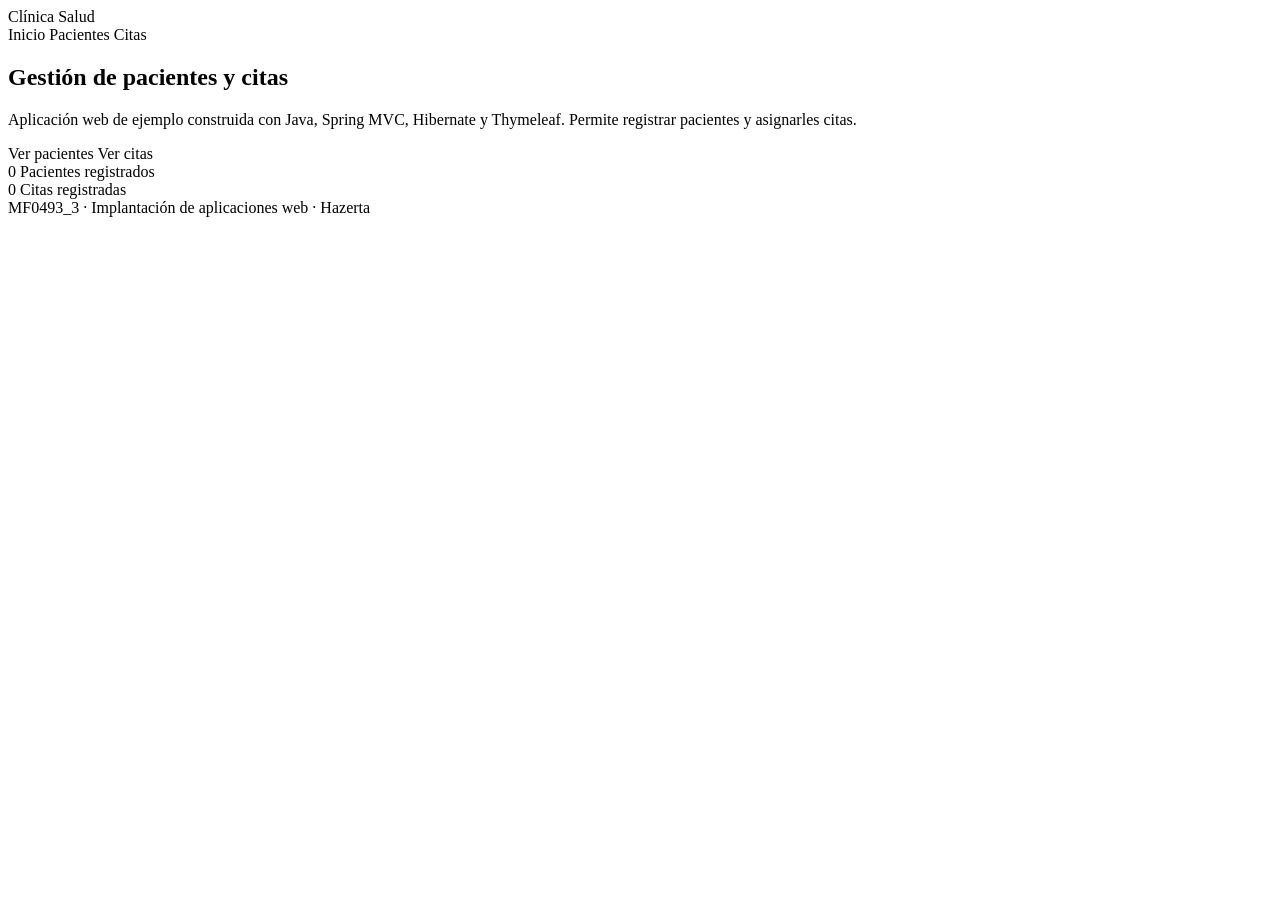
<file: src/main/resources/templates/index.html>
<!DOCTYPE html>
<html lang="es" xmlns:th="http://www.thymeleaf.org">
<head>
    <meta charset="UTF-8">
    <meta name="viewport" content="width=device-width, initial-scale=1">
    <title>Clínica Salud</title>
    <link rel="stylesheet" th:href="@{/css/estilos.css}">
</head>
<body>
<header>
    <div class="marca">Clínica Salud</div>
    <nav>
        <a th:href="@{/}">Inicio</a>
        <a th:href="@{/pacientes}">Pacientes</a>
        <a th:href="@{/citas}">Citas</a>
    </nav>
</header>

<main class="contenedor">
    <section class="heroe">
        <h1>Gestión de pacientes y citas</h1>
        <p>
            Aplicación web de ejemplo construida con Java, Spring MVC, Hibernate y Thymeleaf.
            Permite registrar pacientes y asignarles citas.
        </p>
        <div class="acciones">
            <a class="boton" th:href="@{/pacientes}">Ver pacientes</a>
            <a class="boton secundario" th:href="@{/citas}">Ver citas</a>
        </div>
    </section>

    <section class="tarjetas">
        <article class="tarjeta">
            <span class="numero" th:text="${numPacientes}">0</span>
            <span>Pacientes registrados</span>
        </article>
        <article class="tarjeta">
            <span class="numero" th:text="${numCitas}">0</span>
            <span>Citas registradas</span>
        </article>
    </section>
</main>

<footer>MF0493_3 · Implantación de aplicaciones web · Hazerta</footer>
</body>
</html>
</file>
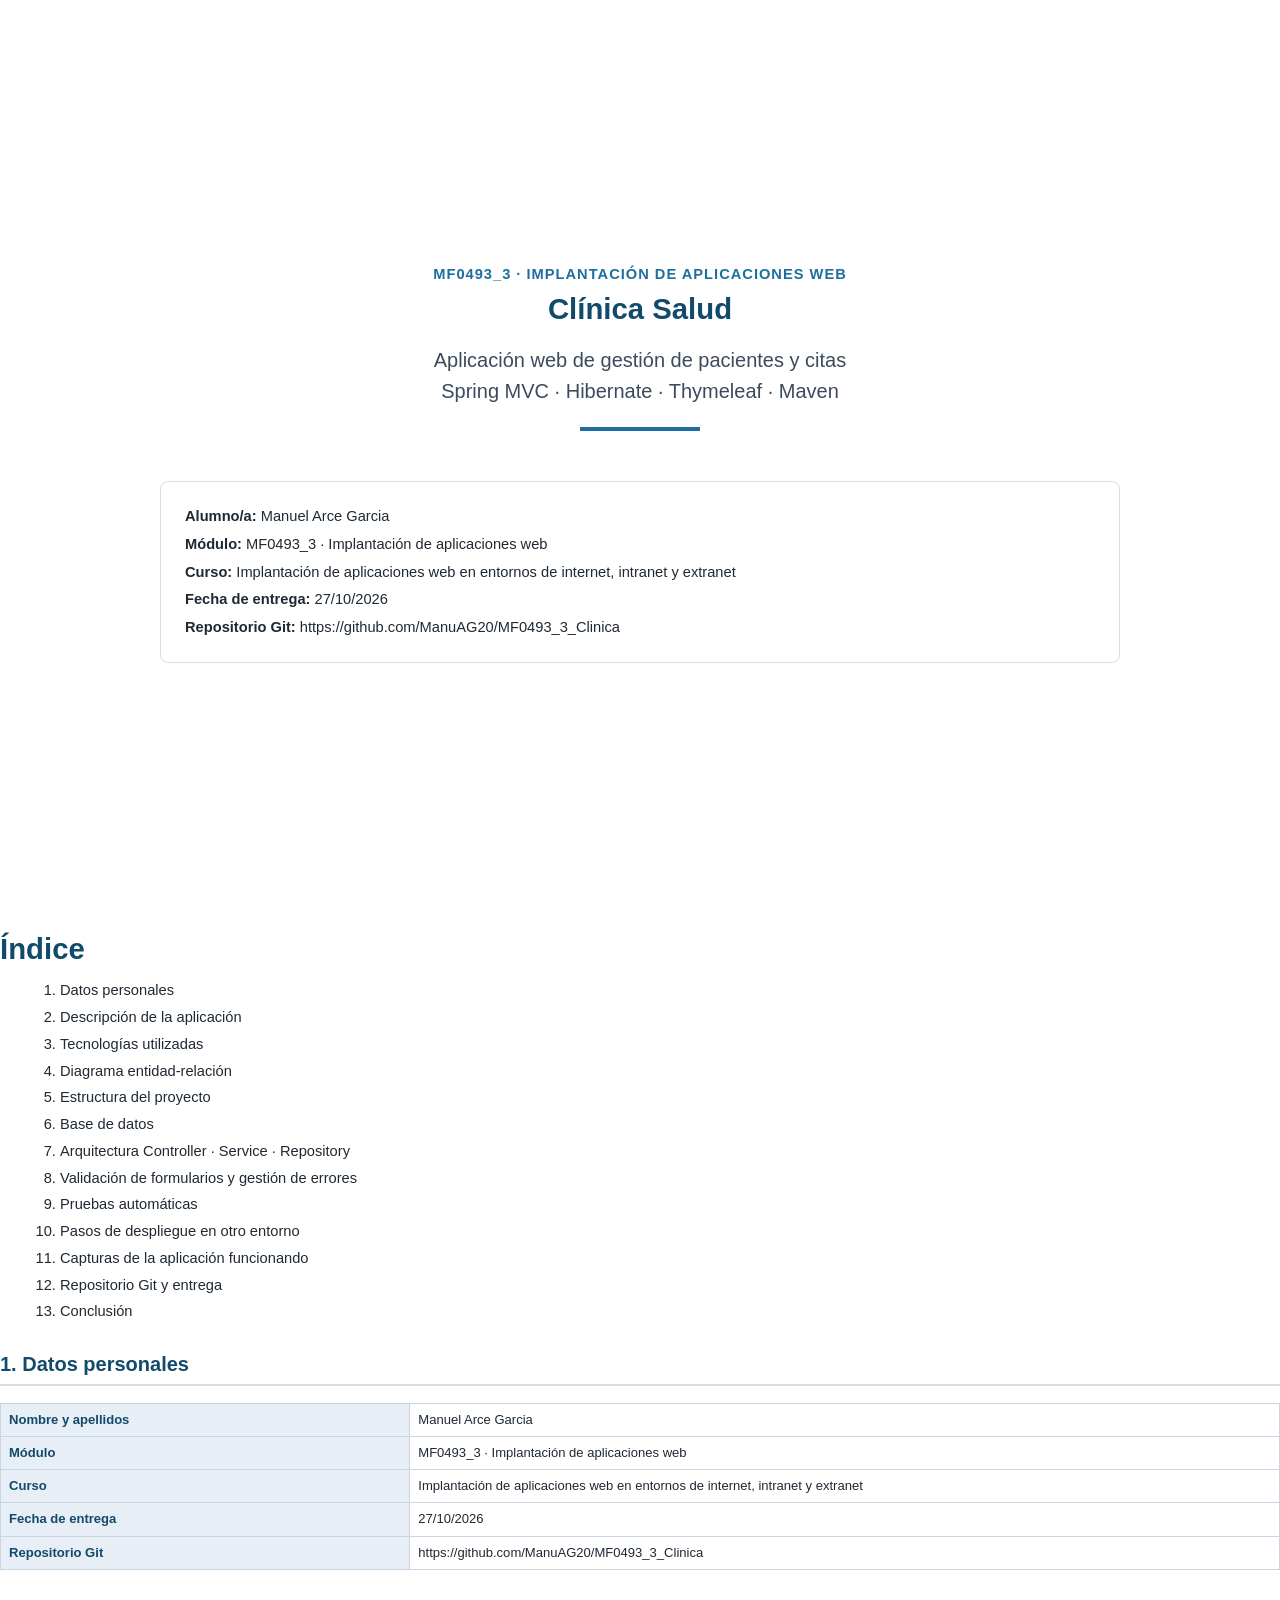
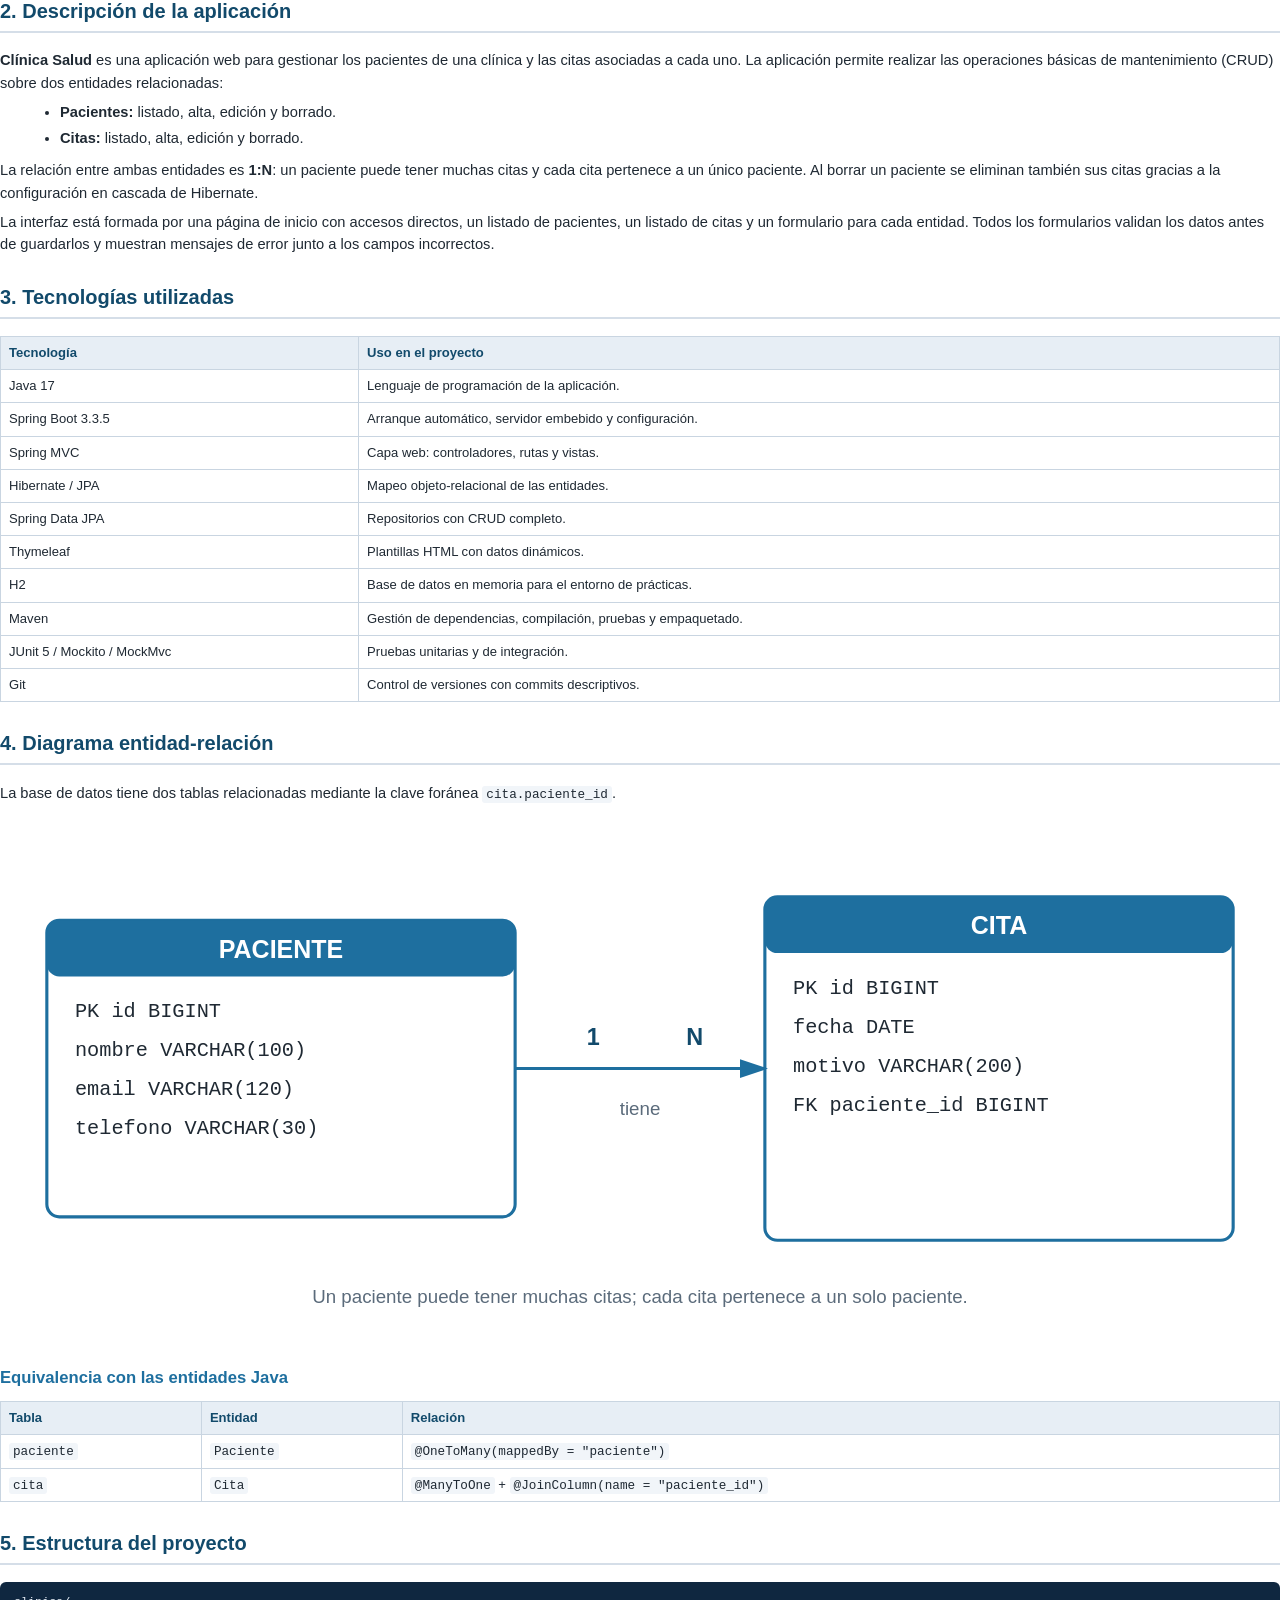
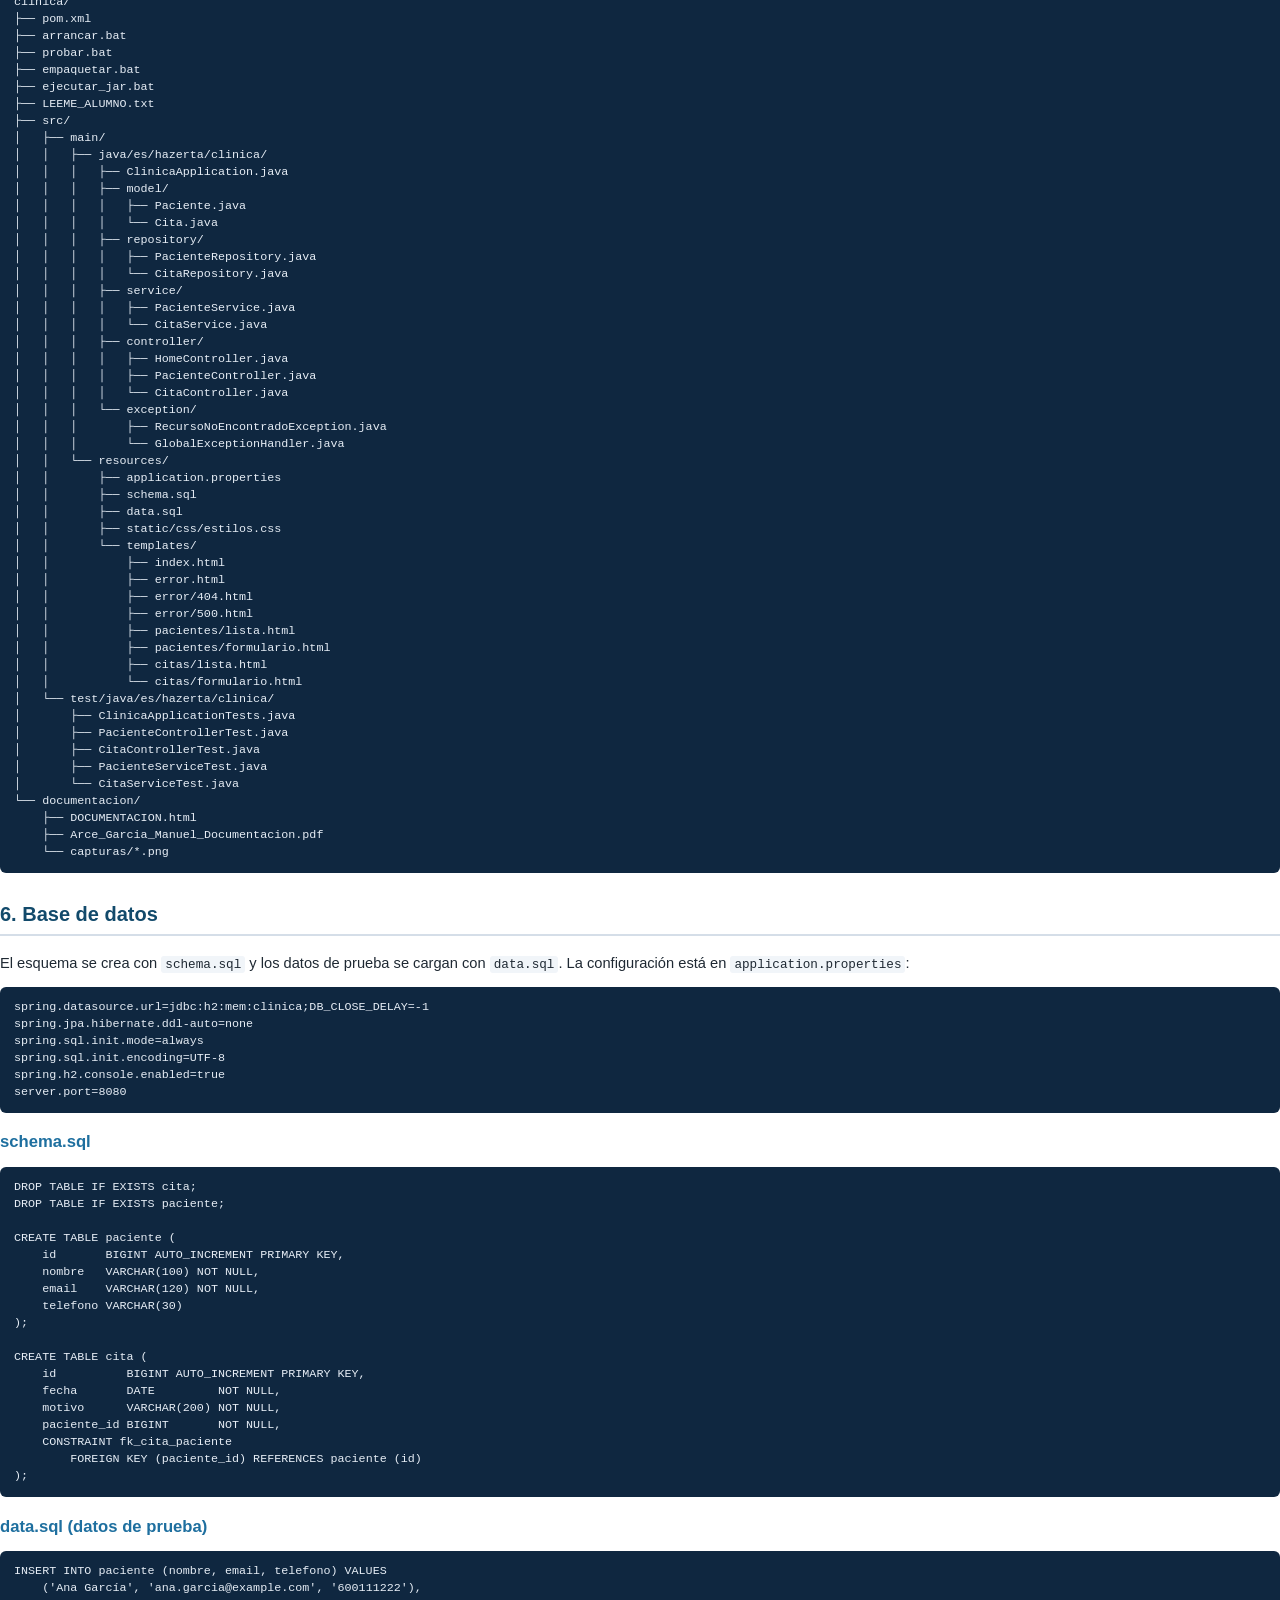
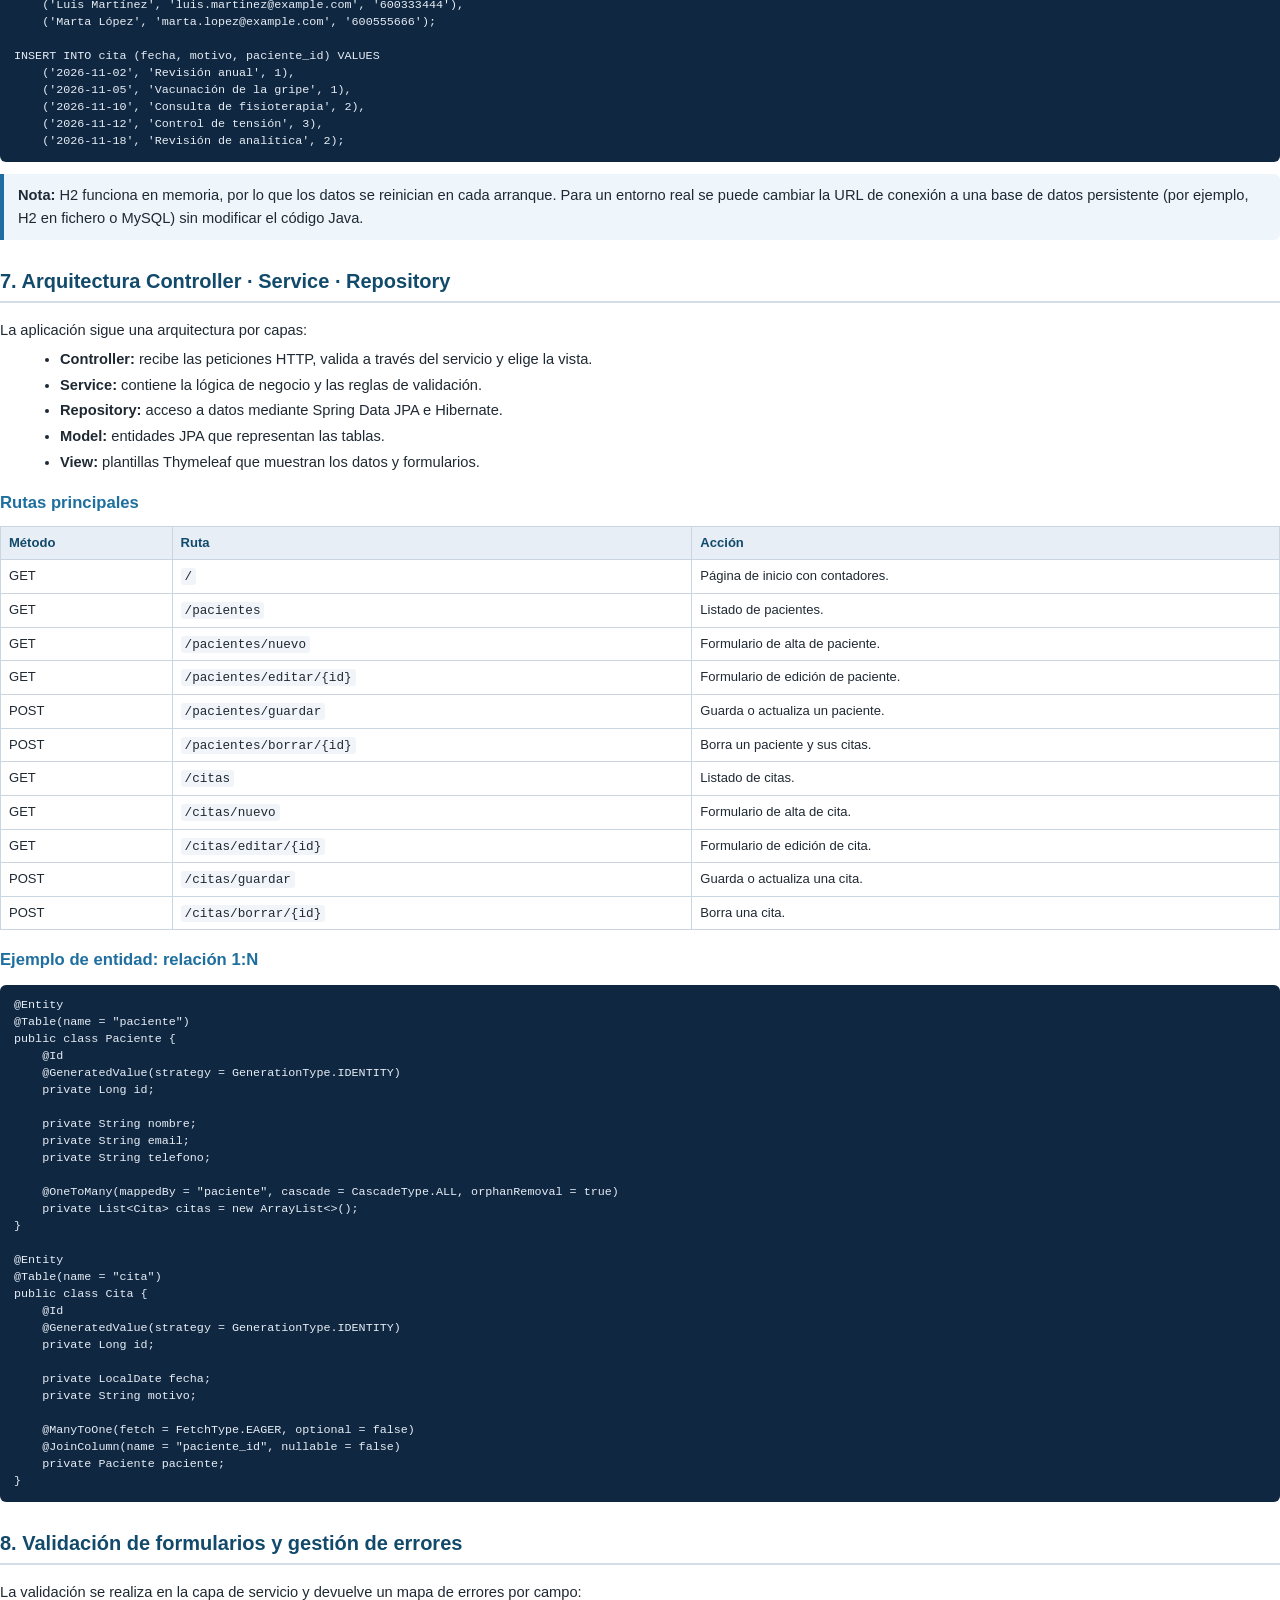
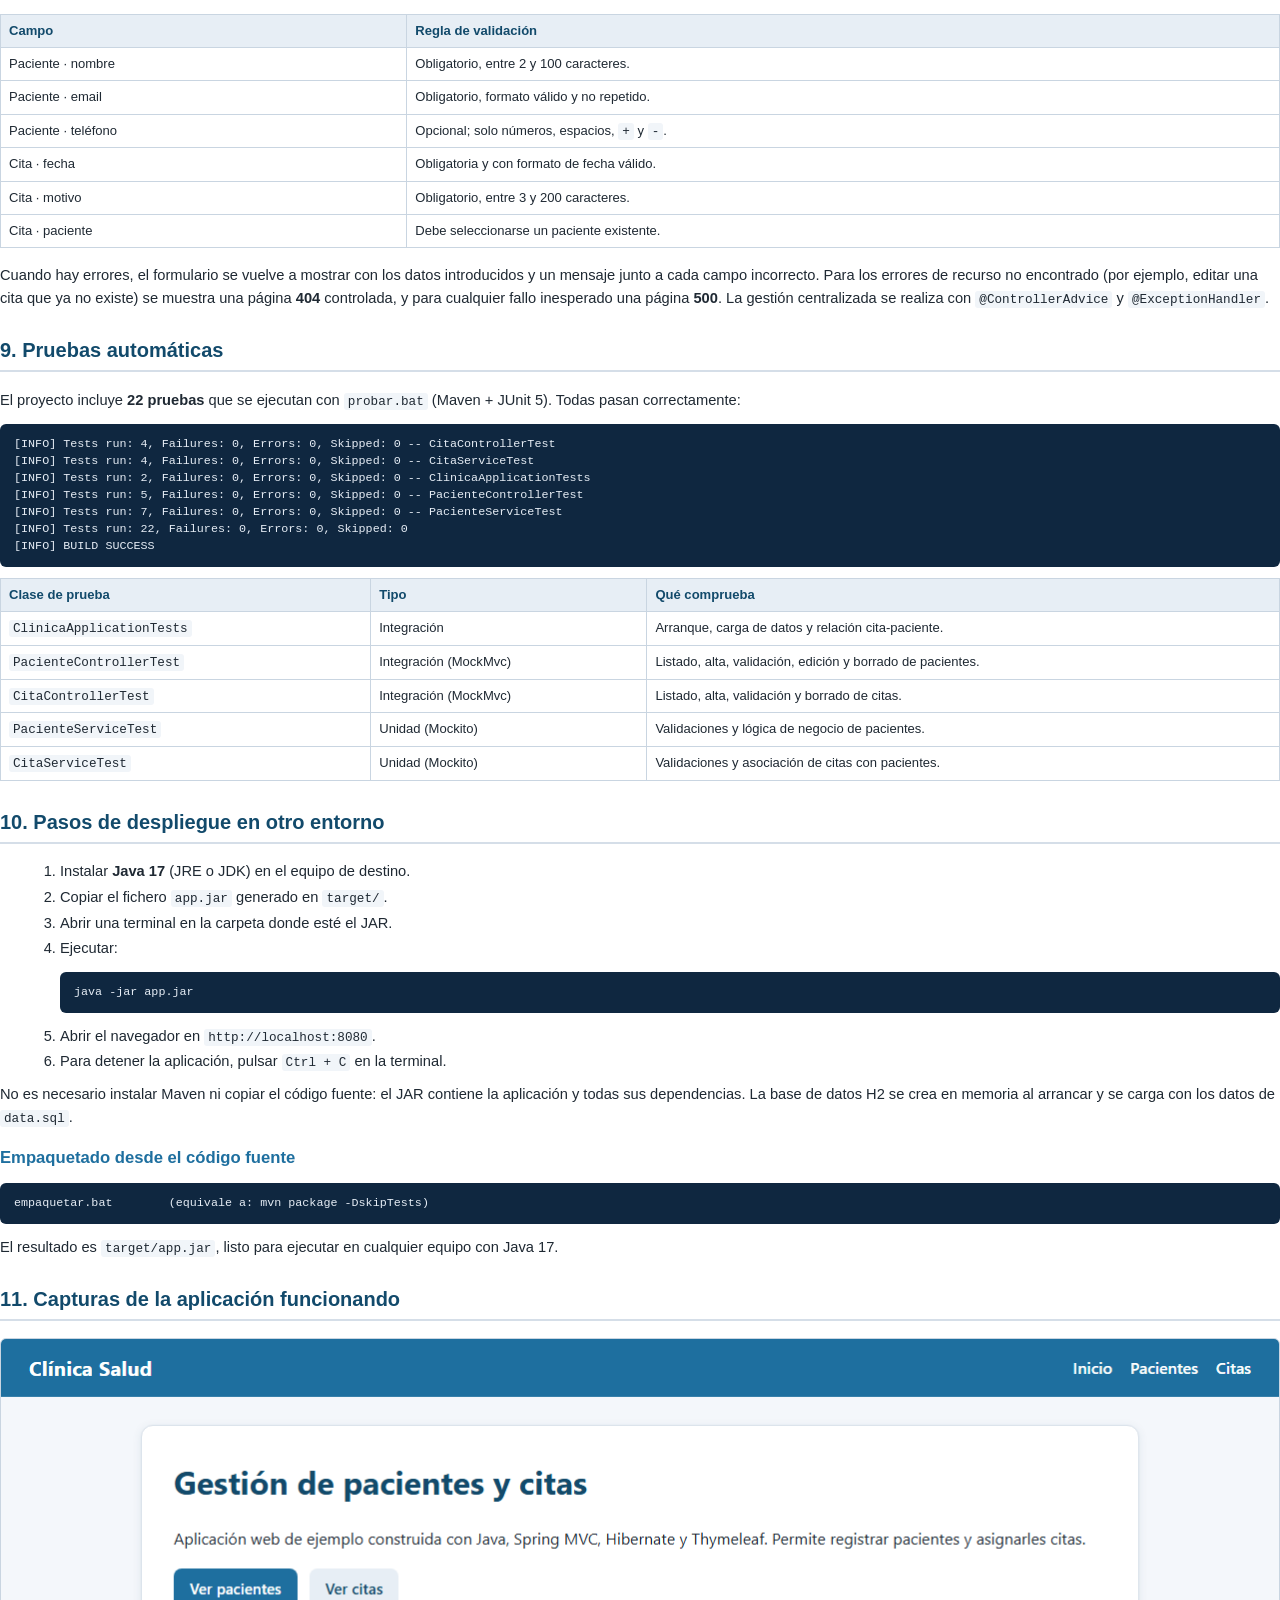
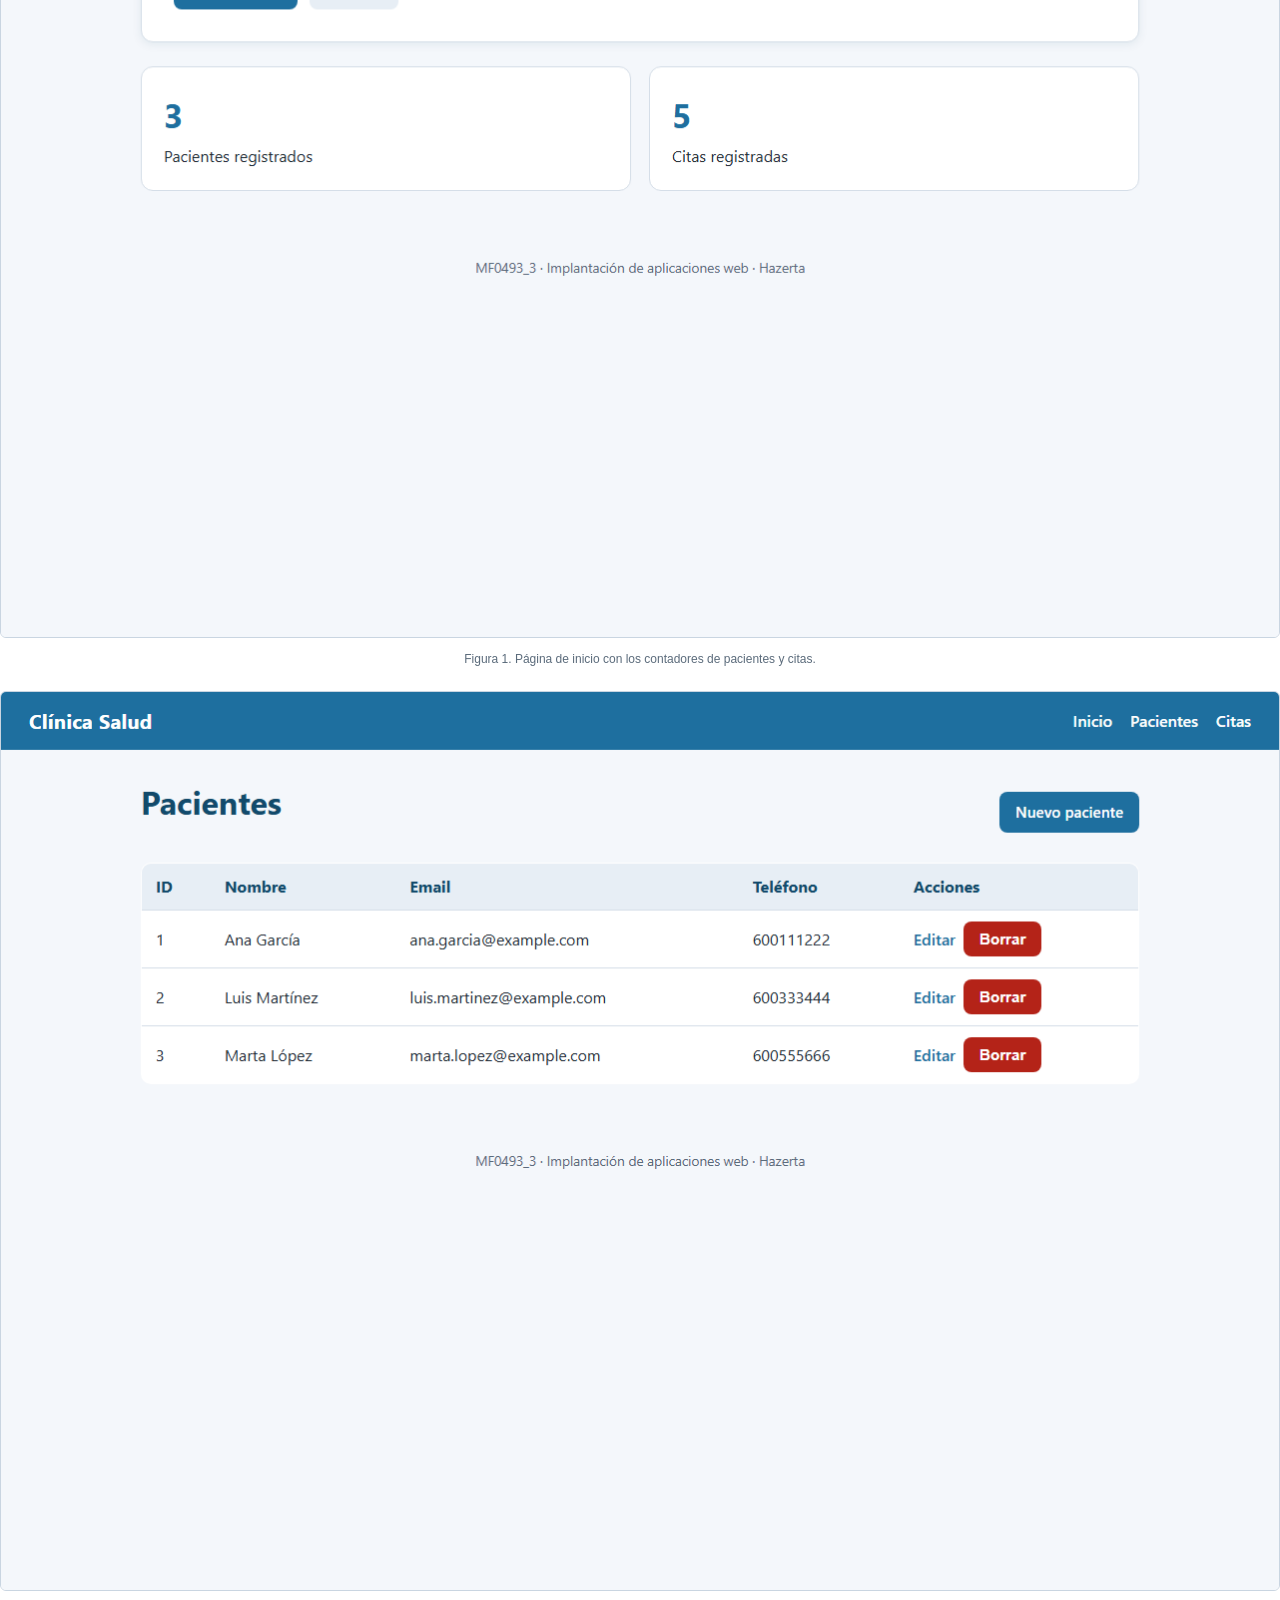
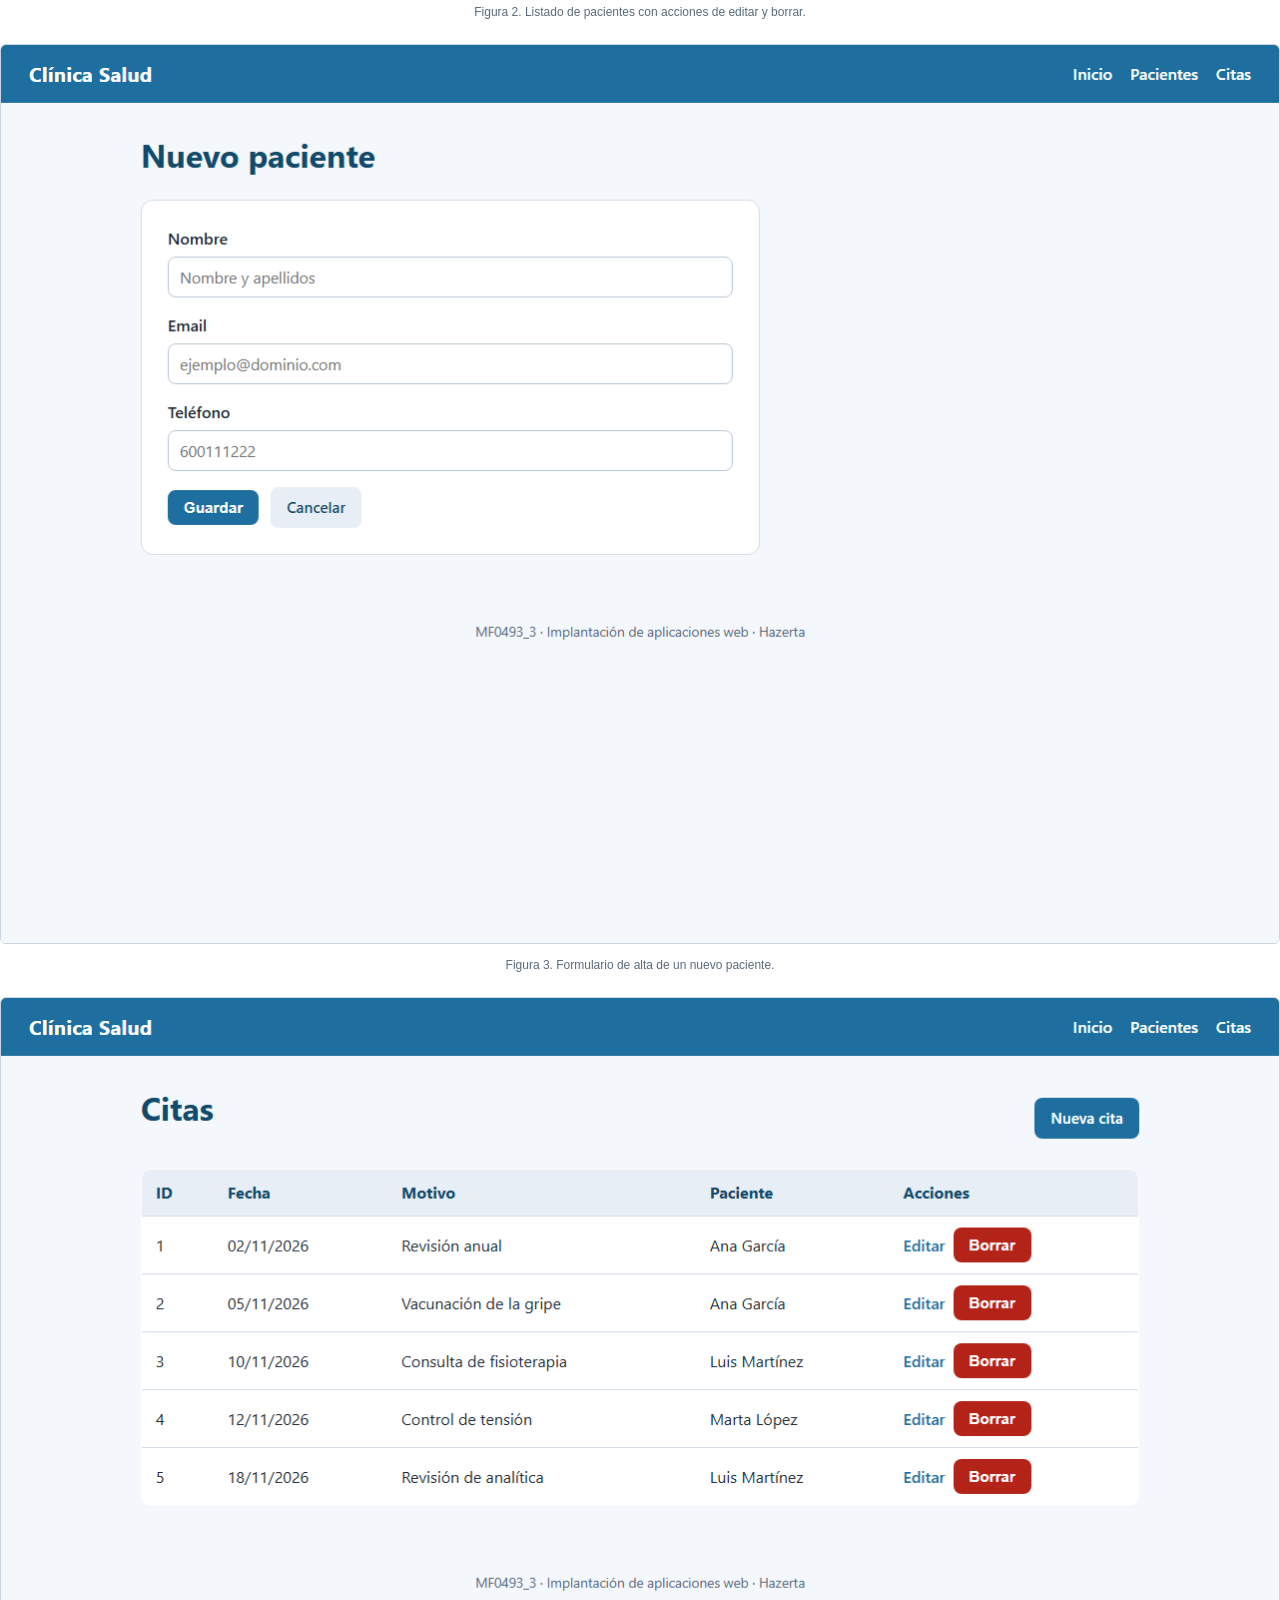
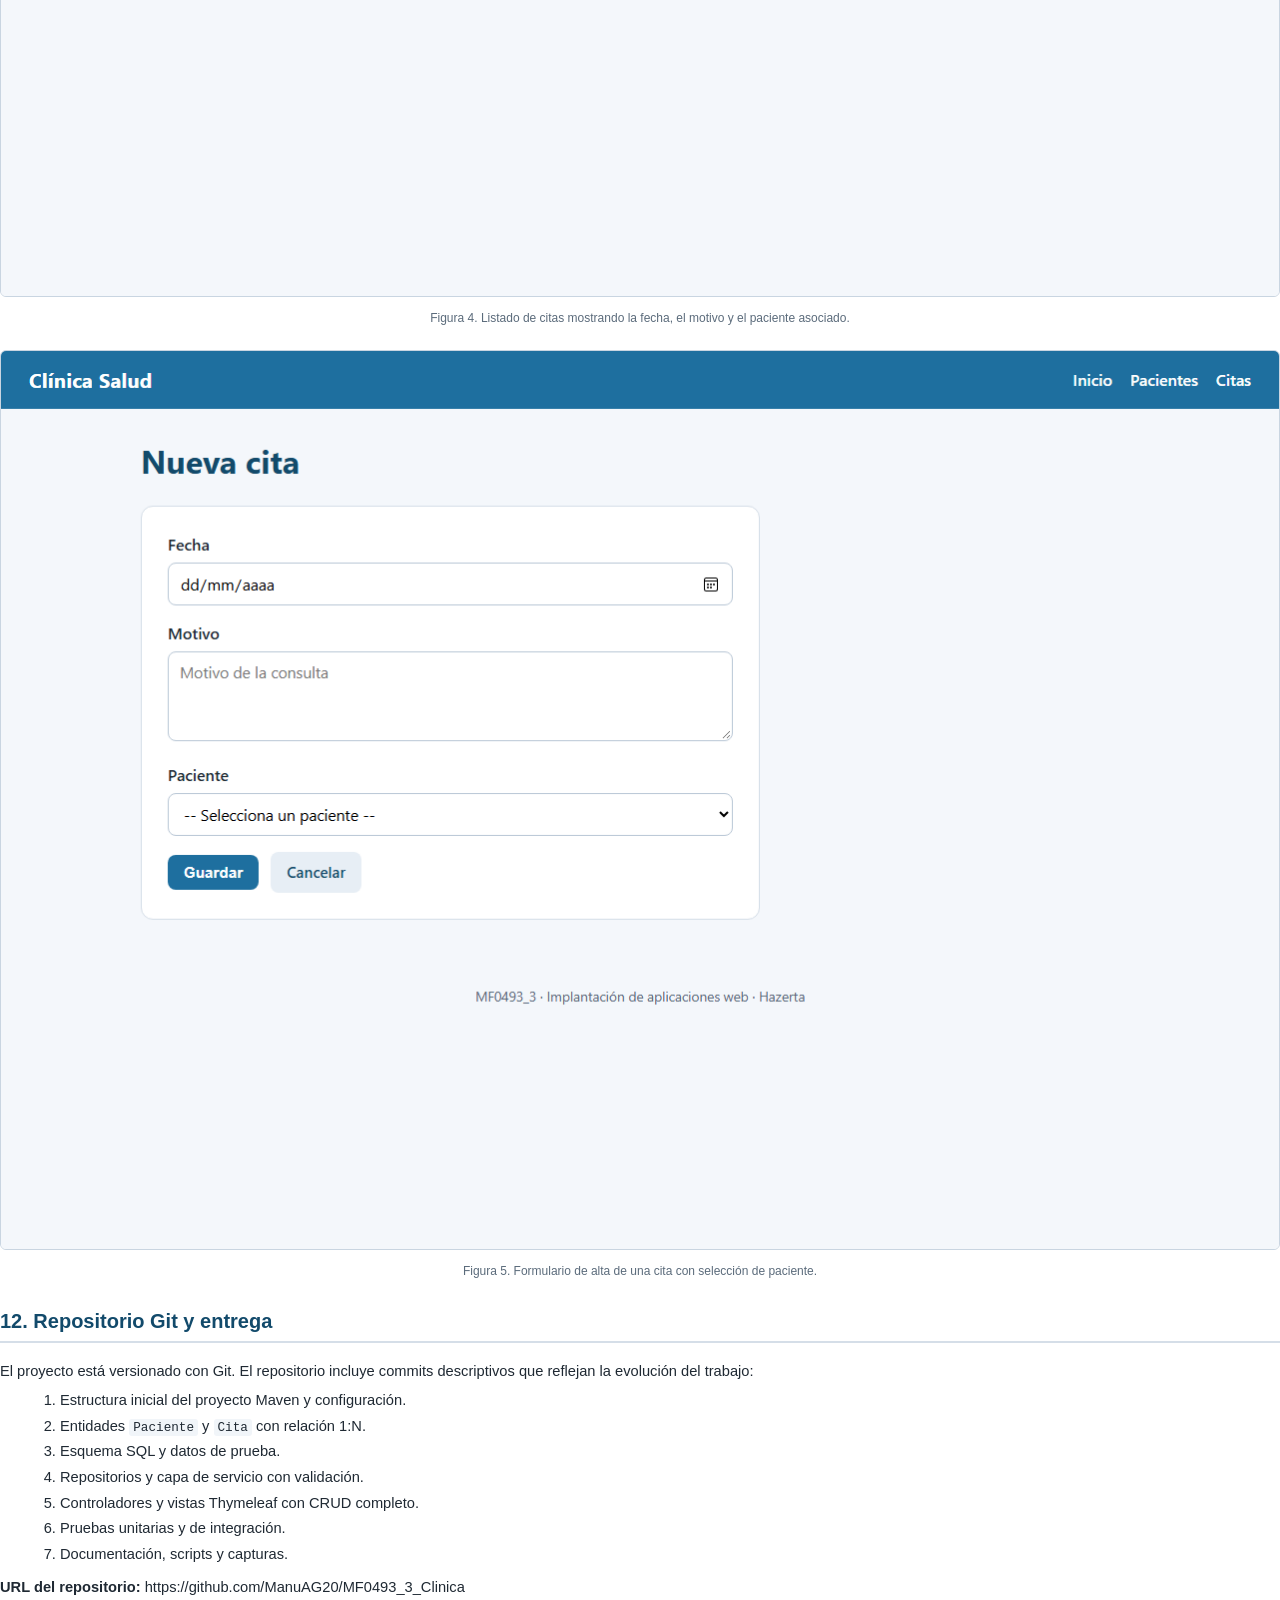
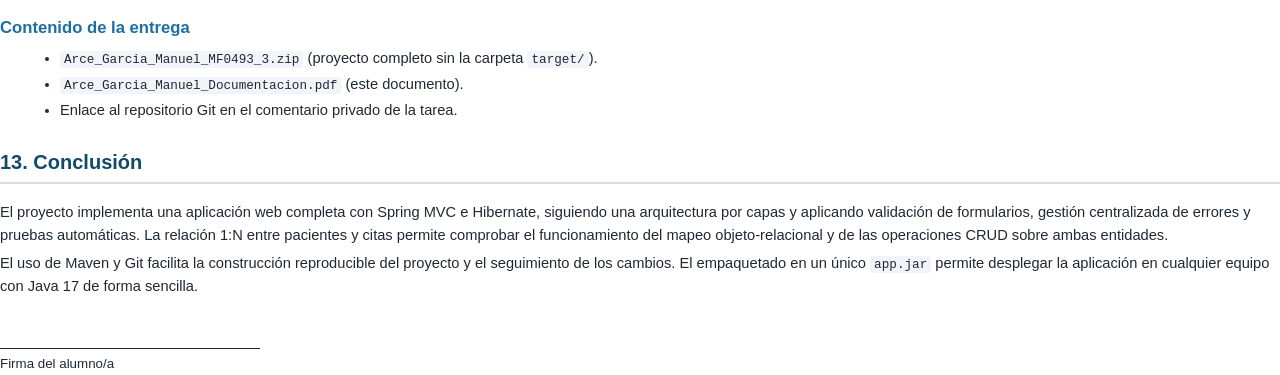
<file: documentacion/DOCUMENTACION.html>
<!DOCTYPE html>
<html lang="es">
<head>
<meta charset="UTF-8">
<title>Documentación · Clínica Salud</title>
<style>
    @page { size: A4; margin: 18mm 16mm; }

    * { box-sizing: border-box; }

    body {
        font-family: "Segoe UI", Arial, sans-serif;
        color: #1f2933;
        line-height: 1.55;
        font-size: 11pt;
        margin: 0;
        background: #ffffff;
    }

    h1 { color: #124a6b; font-size: 22pt; margin: 0 0 8px; }
    h2 {
        color: #124a6b;
        font-size: 15pt;
        margin-top: 26px;
        padding-bottom: 4px;
        border-bottom: 2px solid #d5dee8;
    }
    h3 { color: #1e6f9f; font-size: 12.5pt; margin-bottom: 6px; }

    p { margin: 6px 0; }
    ul, ol { margin: 6px 0 10px 20px; }
    li { margin: 3px 0; }

    code, .mono {
        font-family: Consolas, "Courier New", monospace;
        background: #f1f5f9;
        padding: 1px 4px;
        border-radius: 3px;
        font-size: 9.5pt;
    }

    pre {
        background: #0f2740;
        color: #e6edf5;
        padding: 12px 14px;
        border-radius: 6px;
        font-family: Consolas, "Courier New", monospace;
        font-size: 8.8pt;
        line-height: 1.45;
        overflow-x: auto;
        white-space: pre-wrap;
    }

    table {
        width: 100%;
        border-collapse: collapse;
        margin: 10px 0 16px;
        font-size: 9.8pt;
    }
    th, td {
        border: 1px solid #c9d5e1;
        padding: 6px 8px;
        text-align: left;
        vertical-align: top;
    }
    th { background: #e7eef5; color: #124a6b; }

    .portada {
        height: 245mm;
        display: flex;
        flex-direction: column;
        justify-content: center;
        text-align: center;
        page-break-after: always;
    }
    .portada .modulo { color: #1e6f9f; font-weight: 700; letter-spacing: 1px; }
    .portada .subtitulo { font-size: 15pt; color: #3b4b5c; margin-top: 6px; }
    .portada .linea { width: 120px; height: 4px; background: #1e6f9f; margin: 20px auto; }
    .portada .datos {
        margin: 30px auto 0;
        text-align: left;
        border: 1px solid #d5dee8;
        border-radius: 8px;
        padding: 18px 24px;
        width: 75%;
        font-size: 11pt;
    }
    .portada .datos p { margin: 5px 0; }

    .indice { page-break-after: always; }
    .indice ol { font-size: 11pt; }
    .indice li { margin: 4px 0; }

    .captura {
        page-break-inside: avoid;
        margin: 14px 0 22px;
    }
    .captura img {
        width: 100%;
        border: 1px solid #c9d5e1;
        border-radius: 6px;
    }
    .captura .pie {
        font-size: 9pt;
        color: #5b6b7b;
        margin-top: 5px;
        text-align: center;
    }

    .nota {
        background: #eef5fb;
        border-left: 4px solid #1e6f9f;
        padding: 10px 14px;
        border-radius: 0 6px 6px 0;
        margin: 12px 0;
    }

    .firma { margin-top: 40px; }
    .firma .linea-firma {
        border-top: 1px solid #1f2933;
        width: 260px;
        margin-top: 50px;
        padding-top: 5px;
        font-size: 10pt;
    }

    .saltopagina { page-break-before: always; }
</style>
</head>
<body>

<!-- ================= PORTADA ================= -->
<div class="portada">
    <div class="modulo">MF0493_3 · IMPLANTACIÓN DE APLICACIONES WEB</div>
    <h1>Clínica Salud</h1>
    <div class="subtitulo">Aplicación web de gestión de pacientes y citas<br>Spring MVC · Hibernate · Thymeleaf · Maven</div>
    <div class="linea"></div>

    <div class="datos">
        <p><strong>Alumno/a:</strong> Manuel Arce Garcia</p>
        <p><strong>Módulo:</strong> MF0493_3 · Implantación de aplicaciones web</p>
        <p><strong>Curso:</strong> Implantación de aplicaciones web en entornos de internet, intranet y extranet</p>
        <p><strong>Fecha de entrega:</strong> 27/10/2026</p>
        <p><strong>Repositorio Git:</strong> https://github.com/ManuAG20/MF0493_3_Clinica</p>
    </div>
</div>

<!-- ================= ÍNDICE ================= -->
<div class="indice">
    <h1>Índice</h1>
    <ol>
        <li>Datos personales</li>
        <li>Descripción de la aplicación</li>
        <li>Tecnologías utilizadas</li>
        <li>Diagrama entidad-relación</li>
        <li>Estructura del proyecto</li>
        <li>Base de datos</li>
        <li>Arquitectura Controller · Service · Repository</li>
        <li>Validación de formularios y gestión de errores</li>
        <li>Pruebas automáticas</li>
        <li>Pasos de despliegue en otro entorno</li>
        <li>Capturas de la aplicación funcionando</li>
        <li>Repositorio Git y entrega</li>
        <li>Conclusión</li>
    </ol>
</div>

<!-- ================= 1 ================= -->
<h2>1. Datos personales</h2>
<table>
    <tr><th style="width:32%">Nombre y apellidos</th><td>Manuel Arce Garcia</td></tr>
    <tr><th>Módulo</th><td>MF0493_3 · Implantación de aplicaciones web</td></tr>
    <tr><th>Curso</th><td>Implantación de aplicaciones web en entornos de internet, intranet y extranet</td></tr>
    <tr><th>Fecha de entrega</th><td>27/10/2026</td></tr>
    <tr><th>Repositorio Git</th><td>https://github.com/ManuAG20/MF0493_3_Clinica</td></tr>
</table>

<!-- ================= 2 ================= -->
<h2>2. Descripción de la aplicación</h2>
<p>
    <strong>Clínica Salud</strong> es una aplicación web para gestionar los pacientes de una clínica
    y las citas asociadas a cada uno. La aplicación permite realizar las operaciones básicas de
    mantenimiento (CRUD) sobre dos entidades relacionadas:
</p>
<ul>
    <li><strong>Pacientes:</strong> listado, alta, edición y borrado.</li>
    <li><strong>Citas:</strong> listado, alta, edición y borrado.</li>
</ul>
<p>
    La relación entre ambas entidades es <strong>1:N</strong>: un paciente puede tener muchas citas y
    cada cita pertenece a un único paciente. Al borrar un paciente se eliminan también sus citas
    gracias a la configuración en cascada de Hibernate.
</p>
<p>
    La interfaz está formada por una página de inicio con accesos directos, un listado de pacientes,
    un listado de citas y un formulario para cada entidad. Todos los formularios validan los datos
    antes de guardarlos y muestran mensajes de error junto a los campos incorrectos.
</p>

<!-- ================= 3 ================= -->
<h2>3. Tecnologías utilizadas</h2>
<table>
    <tr><th style="width:28%">Tecnología</th><th>Uso en el proyecto</th></tr>
    <tr><td>Java 17</td><td>Lenguaje de programación de la aplicación.</td></tr>
    <tr><td>Spring Boot 3.3.5</td><td>Arranque automático, servidor embebido y configuración.</td></tr>
    <tr><td>Spring MVC</td><td>Capa web: controladores, rutas y vistas.</td></tr>
    <tr><td>Hibernate / JPA</td><td>Mapeo objeto-relacional de las entidades.</td></tr>
    <tr><td>Spring Data JPA</td><td>Repositorios con CRUD completo.</td></tr>
    <tr><td>Thymeleaf</td><td>Plantillas HTML con datos dinámicos.</td></tr>
    <tr><td>H2</td><td>Base de datos en memoria para el entorno de prácticas.</td></tr>
    <tr><td>Maven</td><td>Gestión de dependencias, compilación, pruebas y empaquetado.</td></tr>
    <tr><td>JUnit 5 / Mockito / MockMvc</td><td>Pruebas unitarias y de integración.</td></tr>
    <tr><td>Git</td><td>Control de versiones con commits descriptivos.</td></tr>
</table>

<!-- ================= 4 ================= -->
<h2>4. Diagrama entidad-relación</h2>
<p>
    La base de datos tiene dos tablas relacionadas mediante la clave foránea
    <code>cita.paciente_id</code>.
</p>

<svg width="100%" viewBox="0 0 820 340" xmlns="http://www.w3.org/2000/svg" role="img"
     aria-label="Diagrama entidad-relación Paciente 1 a N Cita">
    <defs>
        <marker id="flecha" markerWidth="10" markerHeight="10" refX="8" refY="3" orient="auto">
            <path d="M0,0 L0,6 L9,3 z" fill="#1e6f9f"/>
        </marker>
    </defs>

    <!-- PACIENTE -->
    <rect x="30" y="70" width="300" height="190" rx="8" fill="#ffffff" stroke="#1e6f9f" stroke-width="2"/>
    <rect x="30" y="70" width="300" height="36" rx="8" fill="#1e6f9f"/>
    <text x="180" y="94" text-anchor="middle" font-family="Segoe UI, Arial" font-size="16" fill="#ffffff" font-weight="bold">PACIENTE</text>
    <text x="48" y="132" font-family="Consolas, monospace" font-size="13" fill="#1f2933">PK  id            BIGINT</text>
    <text x="48" y="157" font-family="Consolas, monospace" font-size="13" fill="#1f2933">    nombre        VARCHAR(100)</text>
    <text x="48" y="182" font-family="Consolas, monospace" font-size="13" fill="#1f2933">    email         VARCHAR(120)</text>
    <text x="48" y="207" font-family="Consolas, monospace" font-size="13" fill="#1f2933">    telefono      VARCHAR(30)</text>

    <!-- CITA -->
    <rect x="490" y="55" width="300" height="220" rx="8" fill="#ffffff" stroke="#1e6f9f" stroke-width="2"/>
    <rect x="490" y="55" width="300" height="36" rx="8" fill="#1e6f9f"/>
    <text x="640" y="79" text-anchor="middle" font-family="Segoe UI, Arial" font-size="16" fill="#ffffff" font-weight="bold">CITA</text>
    <text x="508" y="117" font-family="Consolas, monospace" font-size="13" fill="#1f2933">PK  id            BIGINT</text>
    <text x="508" y="142" font-family="Consolas, monospace" font-size="13" fill="#1f2933">    fecha         DATE</text>
    <text x="508" y="167" font-family="Consolas, monospace" font-size="13" fill="#1f2933">    motivo        VARCHAR(200)</text>
    <text x="508" y="192" font-family="Consolas, monospace" font-size="13" fill="#1f2933">FK  paciente_id   BIGINT</text>

    <!-- RELACION -->
    <line x1="330" y1="165" x2="490" y2="165" stroke="#1e6f9f" stroke-width="2" marker-end="url(#flecha)"/>
    <text x="380" y="150" text-anchor="middle" font-family="Segoe UI, Arial" font-size="15" fill="#124a6b" font-weight="bold">1</text>
    <text x="445" y="150" text-anchor="middle" font-family="Segoe UI, Arial" font-size="15" fill="#124a6b" font-weight="bold">N</text>
    <text x="410" y="195" text-anchor="middle" font-family="Segoe UI, Arial" font-size="12" fill="#5b6b7b">tiene</text>

    <text x="410" y="315" text-anchor="middle" font-family="Segoe UI, Arial" font-size="12" fill="#5b6b7b">
        Un paciente puede tener muchas citas; cada cita pertenece a un solo paciente.
    </text>
</svg>

<h3>Equivalencia con las entidades Java</h3>
<table>
    <tr><th>Tabla</th><th>Entidad</th><th>Relación</th></tr>
    <tr><td><code>paciente</code></td><td><code>Paciente</code></td><td><code>@OneToMany(mappedBy = "paciente")</code></td></tr>
    <tr><td><code>cita</code></td><td><code>Cita</code></td><td><code>@ManyToOne</code> + <code>@JoinColumn(name = "paciente_id")</code></td></tr>
</table>

<!-- ================= 5 ================= -->
<div class="saltopagina"></div>
<h2>5. Estructura del proyecto</h2>
<pre>
clinica/
├── pom.xml
├── arrancar.bat
├── probar.bat
├── empaquetar.bat
├── ejecutar_jar.bat
├── LEEME_ALUMNO.txt
├── src/
│   ├── main/
│   │   ├── java/es/hazerta/clinica/
│   │   │   ├── ClinicaApplication.java
│   │   │   ├── model/
│   │   │   │   ├── Paciente.java
│   │   │   │   └── Cita.java
│   │   │   ├── repository/
│   │   │   │   ├── PacienteRepository.java
│   │   │   │   └── CitaRepository.java
│   │   │   ├── service/
│   │   │   │   ├── PacienteService.java
│   │   │   │   └── CitaService.java
│   │   │   ├── controller/
│   │   │   │   ├── HomeController.java
│   │   │   │   ├── PacienteController.java
│   │   │   │   └── CitaController.java
│   │   │   └── exception/
│   │   │       ├── RecursoNoEncontradoException.java
│   │   │       └── GlobalExceptionHandler.java
│   │   └── resources/
│   │       ├── application.properties
│   │       ├── schema.sql
│   │       ├── data.sql
│   │       ├── static/css/estilos.css
│   │       └── templates/
│   │           ├── index.html
│   │           ├── error.html
│   │           ├── error/404.html
│   │           ├── error/500.html
│   │           ├── pacientes/lista.html
│   │           ├── pacientes/formulario.html
│   │           ├── citas/lista.html
│   │           └── citas/formulario.html
│   └── test/java/es/hazerta/clinica/
│       ├── ClinicaApplicationTests.java
│       ├── PacienteControllerTest.java
│       ├── CitaControllerTest.java
│       ├── PacienteServiceTest.java
│       └── CitaServiceTest.java
└── documentacion/
    ├── DOCUMENTACION.html
    ├── Arce_Garcia_Manuel_Documentacion.pdf
    └── capturas/*.png
</pre>

<!-- ================= 6 ================= -->
<h2>6. Base de datos</h2>
<p>
    El esquema se crea con <code>schema.sql</code> y los datos de prueba se cargan con
    <code>data.sql</code>. La configuración está en <code>application.properties</code>:
</p>
<pre>
spring.datasource.url=jdbc:h2:mem:clinica;DB_CLOSE_DELAY=-1
spring.jpa.hibernate.ddl-auto=none
spring.sql.init.mode=always
spring.sql.init.encoding=UTF-8
spring.h2.console.enabled=true
server.port=8080
</pre>

<h3>schema.sql</h3>
<pre>
DROP TABLE IF EXISTS cita;
DROP TABLE IF EXISTS paciente;

CREATE TABLE paciente (
    id       BIGINT AUTO_INCREMENT PRIMARY KEY,
    nombre   VARCHAR(100) NOT NULL,
    email    VARCHAR(120) NOT NULL,
    telefono VARCHAR(30)
);

CREATE TABLE cita (
    id          BIGINT AUTO_INCREMENT PRIMARY KEY,
    fecha       DATE         NOT NULL,
    motivo      VARCHAR(200) NOT NULL,
    paciente_id BIGINT       NOT NULL,
    CONSTRAINT fk_cita_paciente
        FOREIGN KEY (paciente_id) REFERENCES paciente (id)
);
</pre>

<h3>data.sql (datos de prueba)</h3>
<pre>
INSERT INTO paciente (nombre, email, telefono) VALUES
    ('Ana García', 'ana.garcia@example.com', '600111222'),
    ('Luis Martínez', 'luis.martinez@example.com', '600333444'),
    ('Marta López', 'marta.lopez@example.com', '600555666');

INSERT INTO cita (fecha, motivo, paciente_id) VALUES
    ('2026-11-02', 'Revisión anual', 1),
    ('2026-11-05', 'Vacunación de la gripe', 1),
    ('2026-11-10', 'Consulta de fisioterapia', 2),
    ('2026-11-12', 'Control de tensión', 3),
    ('2026-11-18', 'Revisión de analítica', 2);
</pre>

<div class="nota">
    <strong>Nota:</strong> H2 funciona en memoria, por lo que los datos se reinician en cada arranque.
    Para un entorno real se puede cambiar la URL de conexión a una base de datos persistente
    (por ejemplo, H2 en fichero o MySQL) sin modificar el código Java.
</div>

<!-- ================= 7 ================= -->
<h2>7. Arquitectura Controller · Service · Repository</h2>
<p>La aplicación sigue una arquitectura por capas:</p>
<ul>
    <li><strong>Controller:</strong> recibe las peticiones HTTP, valida a través del servicio y elige la vista.</li>
    <li><strong>Service:</strong> contiene la lógica de negocio y las reglas de validación.</li>
    <li><strong>Repository:</strong> acceso a datos mediante Spring Data JPA e Hibernate.</li>
    <li><strong>Model:</strong> entidades JPA que representan las tablas.</li>
    <li><strong>View:</strong> plantillas Thymeleaf que muestran los datos y formularios.</li>
</ul>

<h3>Rutas principales</h3>
<table>
    <tr><th>Método</th><th>Ruta</th><th>Acción</th></tr>
    <tr><td>GET</td><td><code>/</code></td><td>Página de inicio con contadores.</td></tr>
    <tr><td>GET</td><td><code>/pacientes</code></td><td>Listado de pacientes.</td></tr>
    <tr><td>GET</td><td><code>/pacientes/nuevo</code></td><td>Formulario de alta de paciente.</td></tr>
    <tr><td>GET</td><td><code>/pacientes/editar/{id}</code></td><td>Formulario de edición de paciente.</td></tr>
    <tr><td>POST</td><td><code>/pacientes/guardar</code></td><td>Guarda o actualiza un paciente.</td></tr>
    <tr><td>POST</td><td><code>/pacientes/borrar/{id}</code></td><td>Borra un paciente y sus citas.</td></tr>
    <tr><td>GET</td><td><code>/citas</code></td><td>Listado de citas.</td></tr>
    <tr><td>GET</td><td><code>/citas/nuevo</code></td><td>Formulario de alta de cita.</td></tr>
    <tr><td>GET</td><td><code>/citas/editar/{id}</code></td><td>Formulario de edición de cita.</td></tr>
    <tr><td>POST</td><td><code>/citas/guardar</code></td><td>Guarda o actualiza una cita.</td></tr>
    <tr><td>POST</td><td><code>/citas/borrar/{id}</code></td><td>Borra una cita.</td></tr>
</table>

<h3>Ejemplo de entidad: relación 1:N</h3>
<pre>
@Entity
@Table(name = "paciente")
public class Paciente {
    @Id
    @GeneratedValue(strategy = GenerationType.IDENTITY)
    private Long id;

    private String nombre;
    private String email;
    private String telefono;

    @OneToMany(mappedBy = "paciente", cascade = CascadeType.ALL, orphanRemoval = true)
    private List&lt;Cita&gt; citas = new ArrayList&lt;&gt;();
}

@Entity
@Table(name = "cita")
public class Cita {
    @Id
    @GeneratedValue(strategy = GenerationType.IDENTITY)
    private Long id;

    private LocalDate fecha;
    private String motivo;

    @ManyToOne(fetch = FetchType.EAGER, optional = false)
    @JoinColumn(name = "paciente_id", nullable = false)
    private Paciente paciente;
}
</pre>

<!-- ================= 8 ================= -->
<h2>8. Validación de formularios y gestión de errores</h2>
<p>La validación se realiza en la capa de servicio y devuelve un mapa de errores por campo:</p>
<table>
    <tr><th>Campo</th><th>Regla de validación</th></tr>
    <tr><td>Paciente · nombre</td><td>Obligatorio, entre 2 y 100 caracteres.</td></tr>
    <tr><td>Paciente · email</td><td>Obligatorio, formato válido y no repetido.</td></tr>
    <tr><td>Paciente · teléfono</td><td>Opcional; solo números, espacios, <code>+</code> y <code>-</code>.</td></tr>
    <tr><td>Cita · fecha</td><td>Obligatoria y con formato de fecha válido.</td></tr>
    <tr><td>Cita · motivo</td><td>Obligatorio, entre 3 y 200 caracteres.</td></tr>
    <tr><td>Cita · paciente</td><td>Debe seleccionarse un paciente existente.</td></tr>
</table>
<p>
    Cuando hay errores, el formulario se vuelve a mostrar con los datos introducidos y un mensaje
    junto a cada campo incorrecto. Para los errores de recurso no encontrado (por ejemplo, editar
    una cita que ya no existe) se muestra una página <strong>404</strong> controlada, y para
    cualquier fallo inesperado una página <strong>500</strong>. La gestión centralizada se realiza
    con <code>@ControllerAdvice</code> y <code>@ExceptionHandler</code>.
</p>

<!-- ================= 9 ================= -->
<h2>9. Pruebas automáticas</h2>
<p>
    El proyecto incluye <strong>22 pruebas</strong> que se ejecutan con <code>probar.bat</code>
    (Maven + JUnit 5). Todas pasan correctamente:
</p>
<pre>
[INFO] Tests run: 4, Failures: 0, Errors: 0, Skipped: 0 -- CitaControllerTest
[INFO] Tests run: 4, Failures: 0, Errors: 0, Skipped: 0 -- CitaServiceTest
[INFO] Tests run: 2, Failures: 0, Errors: 0, Skipped: 0 -- ClinicaApplicationTests
[INFO] Tests run: 5, Failures: 0, Errors: 0, Skipped: 0 -- PacienteControllerTest
[INFO] Tests run: 7, Failures: 0, Errors: 0, Skipped: 0 -- PacienteServiceTest
[INFO] Tests run: 22, Failures: 0, Errors: 0, Skipped: 0
[INFO] BUILD SUCCESS
</pre>

<table>
    <tr><th>Clase de prueba</th><th>Tipo</th><th>Qué comprueba</th></tr>
    <tr><td><code>ClinicaApplicationTests</code></td><td>Integración</td><td>Arranque, carga de datos y relación cita-paciente.</td></tr>
    <tr><td><code>PacienteControllerTest</code></td><td>Integración (MockMvc)</td><td>Listado, alta, validación, edición y borrado de pacientes.</td></tr>
    <tr><td><code>CitaControllerTest</code></td><td>Integración (MockMvc)</td><td>Listado, alta, validación y borrado de citas.</td></tr>
    <tr><td><code>PacienteServiceTest</code></td><td>Unidad (Mockito)</td><td>Validaciones y lógica de negocio de pacientes.</td></tr>
    <tr><td><code>CitaServiceTest</code></td><td>Unidad (Mockito)</td><td>Validaciones y asociación de citas con pacientes.</td></tr>
</table>

<!-- ================= 10 ================= -->
<div class="saltopagina"></div>
<h2>10. Pasos de despliegue en otro entorno</h2>
<ol>
    <li>Instalar <strong>Java 17</strong> (JRE o JDK) en el equipo de destino.</li>
    <li>Copiar el fichero <code>app.jar</code> generado en <code>target/</code>.</li>
    <li>Abrir una terminal en la carpeta donde esté el JAR.</li>
    <li>Ejecutar:
        <pre>java -jar app.jar</pre>
    </li>
    <li>Abrir el navegador en <code>http://localhost:8080</code>.</li>
    <li>Para detener la aplicación, pulsar <code>Ctrl + C</code> en la terminal.</li>
</ol>
<p>
    No es necesario instalar Maven ni copiar el código fuente: el JAR contiene la aplicación y todas
    sus dependencias. La base de datos H2 se crea en memoria al arrancar y se carga con los datos de
    <code>data.sql</code>.
</p>

<h3>Empaquetado desde el código fuente</h3>
<pre>
empaquetar.bat        (equivale a: mvn package -DskipTests)
</pre>
<p>El resultado es <code>target/app.jar</code>, listo para ejecutar en cualquier equipo con Java 17.</p>

<!-- ================= 11 ================= -->
<h2>11. Capturas de la aplicación funcionando</h2>

<div class="captura">
    <img src="capturas/01-inicio.png" alt="Página de inicio de la aplicación">
    <div class="pie">Figura 1. Página de inicio con los contadores de pacientes y citas.</div>
</div>

<div class="captura">
    <img src="capturas/02-pacientes.png" alt="Listado de pacientes">
    <div class="pie">Figura 2. Listado de pacientes con acciones de editar y borrar.</div>
</div>

<div class="captura">
    <img src="capturas/03-formulario-paciente.png" alt="Formulario de alta de paciente">
    <div class="pie">Figura 3. Formulario de alta de un nuevo paciente.</div>
</div>

<div class="captura">
    <img src="capturas/04-citas.png" alt="Listado de citas">
    <div class="pie">Figura 4. Listado de citas mostrando la fecha, el motivo y el paciente asociado.</div>
</div>

<div class="captura">
    <img src="capturas/05-formulario-cita.png" alt="Formulario de alta de cita">
    <div class="pie">Figura 5. Formulario de alta de una cita con selección de paciente.</div>
</div>

<!-- ================= 12 ================= -->
<h2>12. Repositorio Git y entrega</h2>
<p>
    El proyecto está versionado con Git. El repositorio incluye commits descriptivos que reflejan
    la evolución del trabajo:
</p>
<ol>
    <li>Estructura inicial del proyecto Maven y configuración.</li>
    <li>Entidades <code>Paciente</code> y <code>Cita</code> con relación 1:N.</li>
    <li>Esquema SQL y datos de prueba.</li>
    <li>Repositorios y capa de servicio con validación.</li>
    <li>Controladores y vistas Thymeleaf con CRUD completo.</li>
    <li>Pruebas unitarias y de integración.</li>
    <li>Documentación, scripts y capturas.</li>
</ol>
<p><strong>URL del repositorio:</strong> https://github.com/ManuAG20/MF0493_3_Clinica</p>

<h3>Contenido de la entrega</h3>
<ul>
    <li><code>Arce_Garcia_Manuel_MF0493_3.zip</code> (proyecto completo sin la carpeta <code>target/</code>).</li>
    <li><code>Arce_Garcia_Manuel_Documentacion.pdf</code> (este documento).</li>
    <li>Enlace al repositorio Git en el comentario privado de la tarea.</li>
</ul>

<!-- ================= 13 ================= -->
<h2>13. Conclusión</h2>
<p>
    El proyecto implementa una aplicación web completa con Spring MVC e Hibernate, siguiendo una
    arquitectura por capas y aplicando validación de formularios, gestión centralizada de errores y
    pruebas automáticas. La relación 1:N entre pacientes y citas permite comprobar el funcionamiento
    del mapeo objeto-relacional y de las operaciones CRUD sobre ambas entidades.
</p>
<p>
    El uso de Maven y Git facilita la construcción reproducible del proyecto y el seguimiento de los
    cambios. El empaquetado en un único <code>app.jar</code> permite desplegar la aplicación en
    cualquier equipo con Java 17 de forma sencilla.
</p>

<div class="firma">
    <div class="linea-firma">Firma del alumno/a</div>
</div>

</body>
</html>
</file>
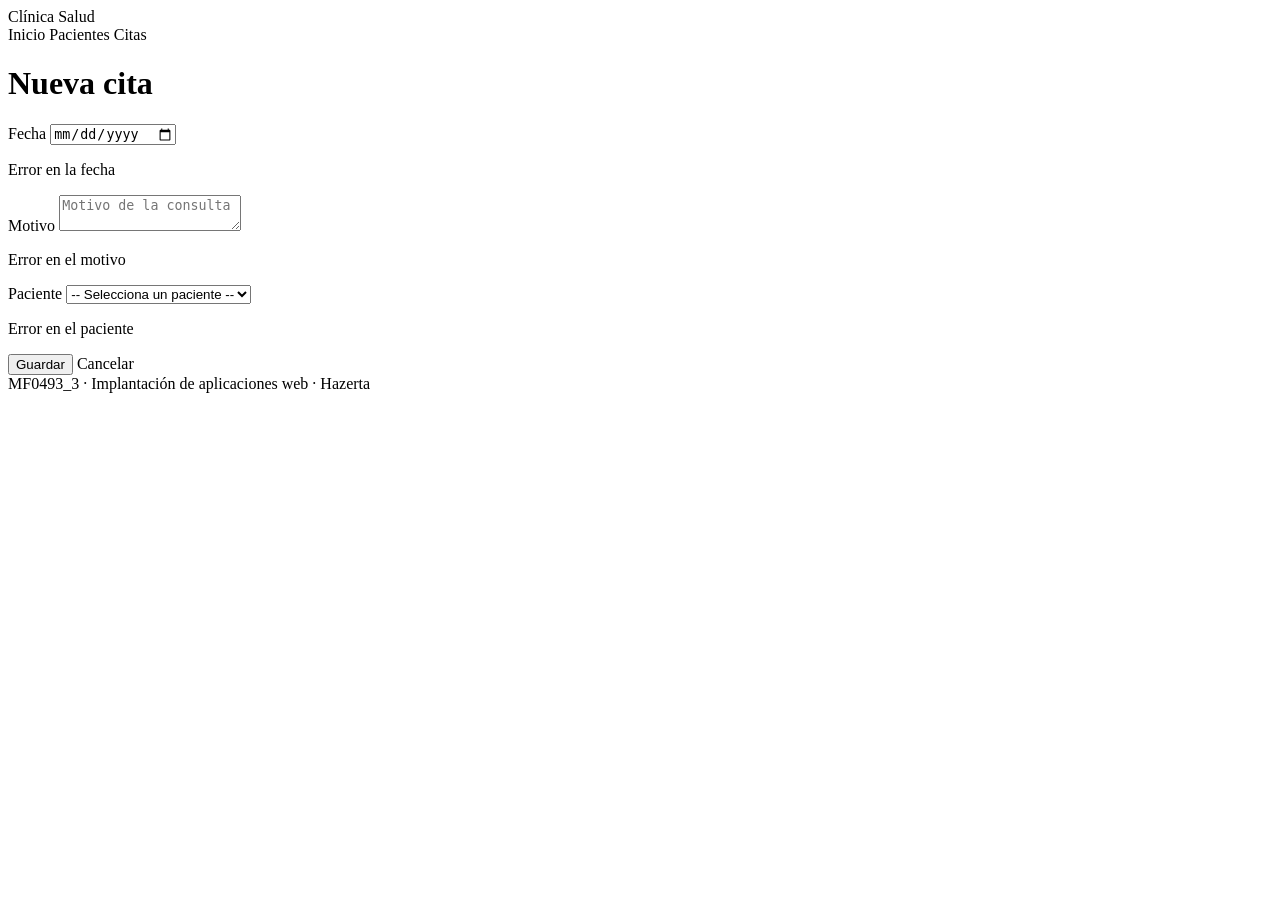
<file: src/main/resources/templates/citas/formulario.html>
<!DOCTYPE html>
<html lang="es" xmlns:th="http://www.thymeleaf.org">
<head>
    <meta charset="UTF-8">
    <meta name="viewport" content="width=device-width, initial-scale=1">
    <title>Cita · Clínica Salud</title>
    <link rel="stylesheet" th:href="@{/css/estilos.css}">
</head>
<body>
<header>
    <div class="marca">Clínica Salud</div>
    <nav>
        <a th:href="@{/}">Inicio</a>
        <a th:href="@{/pacientes}">Pacientes</a>
        <a th:href="@{/citas}">Citas</a>
    </nav>
</header>

<main class="contenedor">
    <h1 th:text="${cita.id == null ? 'Nueva cita' : 'Editar cita'}">Nueva cita</h1>

    <form class="formulario" th:action="@{/citas/guardar}" method="post">
        <input type="hidden" name="id" th:value="${cita.id}">

        <div class="campo">
            <label for="fecha">Fecha</label>
            <input type="date" id="fecha" name="fecha" th:value="${cita.fecha}">
            <p class="error" th:if="${errores != null and errores['fecha'] != null}"
               th:text="${errores['fecha']}">Error en la fecha</p>
        </div>

        <div class="campo">
            <label for="motivo">Motivo</label>
            <textarea id="motivo" name="motivo" placeholder="Motivo de la consulta"
                      th:text="${cita.motivo}"></textarea>
            <p class="error" th:if="${errores != null and errores['motivo'] != null}"
               th:text="${errores['motivo']}">Error en el motivo</p>
        </div>

        <div class="campo">
            <label for="pacienteId">Paciente</label>
            <select id="pacienteId" name="pacienteId">
                <option value="">-- Selecciona un paciente --</option>
                <option th:each="p : ${pacientes}"
                        th:value="${p.id}"
                        th:text="${p.nombre}"
                        th:selected="${cita.paciente != null and cita.paciente.id == p.id}">
                </option>
            </select>
            <p class="error" th:if="${errores != null and errores['paciente'] != null}"
               th:text="${errores['paciente']}">Error en el paciente</p>
        </div>

        <div class="botones-formulario">
            <button type="submit">Guardar</button>
            <a class="boton secundario" th:href="@{/citas}">Cancelar</a>
        </div>
    </form>
</main>

<footer>MF0493_3 · Implantación de aplicaciones web · Hazerta</footer>
</body>
</html>
</file>
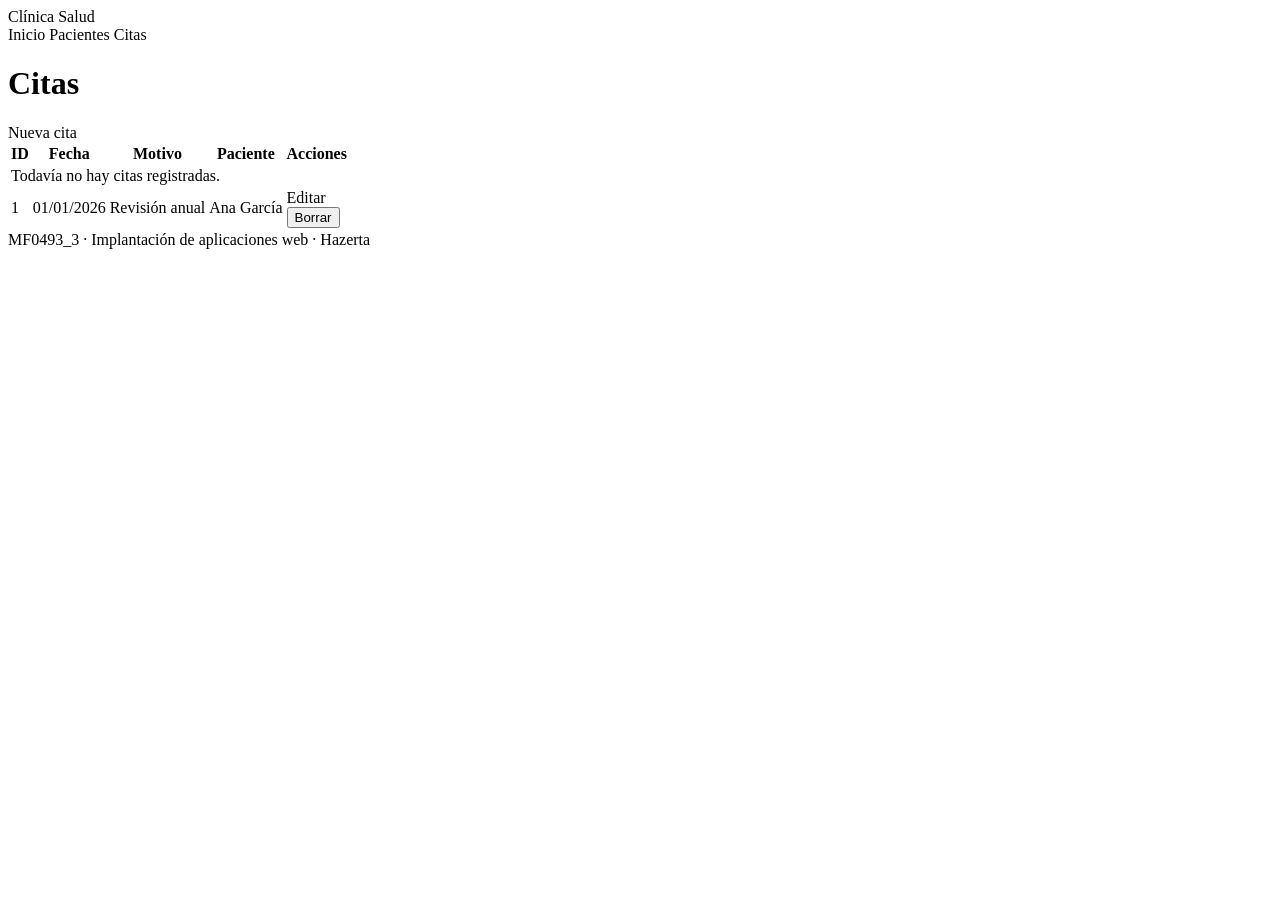
<file: src/main/resources/templates/citas/lista.html>
<!DOCTYPE html>
<html lang="es" xmlns:th="http://www.thymeleaf.org">
<head>
    <meta charset="UTF-8">
    <meta name="viewport" content="width=device-width, initial-scale=1">
    <title>Citas · Clínica Salud</title>
    <link rel="stylesheet" th:href="@{/css/estilos.css}">
</head>
<body>
<header>
    <div class="marca">Clínica Salud</div>
    <nav>
        <a th:href="@{/}">Inicio</a>
        <a th:href="@{/pacientes}">Pacientes</a>
        <a th:href="@{/citas}">Citas</a>
    </nav>
</header>

<main class="contenedor">
    <div class="cabecera-listado">
        <h1>Citas</h1>
        <a class="boton" th:href="@{/citas/nuevo}">Nueva cita</a>
    </div>

    <div class="aviso" th:if="${mensaje}" th:text="${mensaje}"></div>

    <table>
        <thead>
        <tr>
            <th>ID</th>
            <th>Fecha</th>
            <th>Motivo</th>
            <th>Paciente</th>
            <th>Acciones</th>
        </tr>
        </thead>
        <tbody>
        <tr th:if="${#lists.isEmpty(citas)}">
            <td colspan="5" class="vacio">Todavía no hay citas registradas.</td>
        </tr>
        <tr th:each="c : ${citas}">
            <td th:text="${c.id}">1</td>
            <td th:text="${c.fechaLegible}">01/01/2026</td>
            <td th:text="${c.motivo}">Revisión anual</td>
            <td th:text="${c.paciente.nombre}">Ana García</td>
            <td>
                <div class="acciones-fila">
                    <a class="enlace" th:href="@{/citas/editar/{id}(id=${c.id})}">Editar</a>
                    <form th:action="@{/citas/borrar/{id}(id=${c.id})}" method="post"
                          onsubmit="return confirm('¿Seguro que quieres borrar esta cita?');">
                        <button type="submit" class="peligro">Borrar</button>
                    </form>
                </div>
            </td>
        </tr>
        </tbody>
    </table>
</main>

<footer>MF0493_3 · Implantación de aplicaciones web · Hazerta</footer>
</body>
</html>
</file>
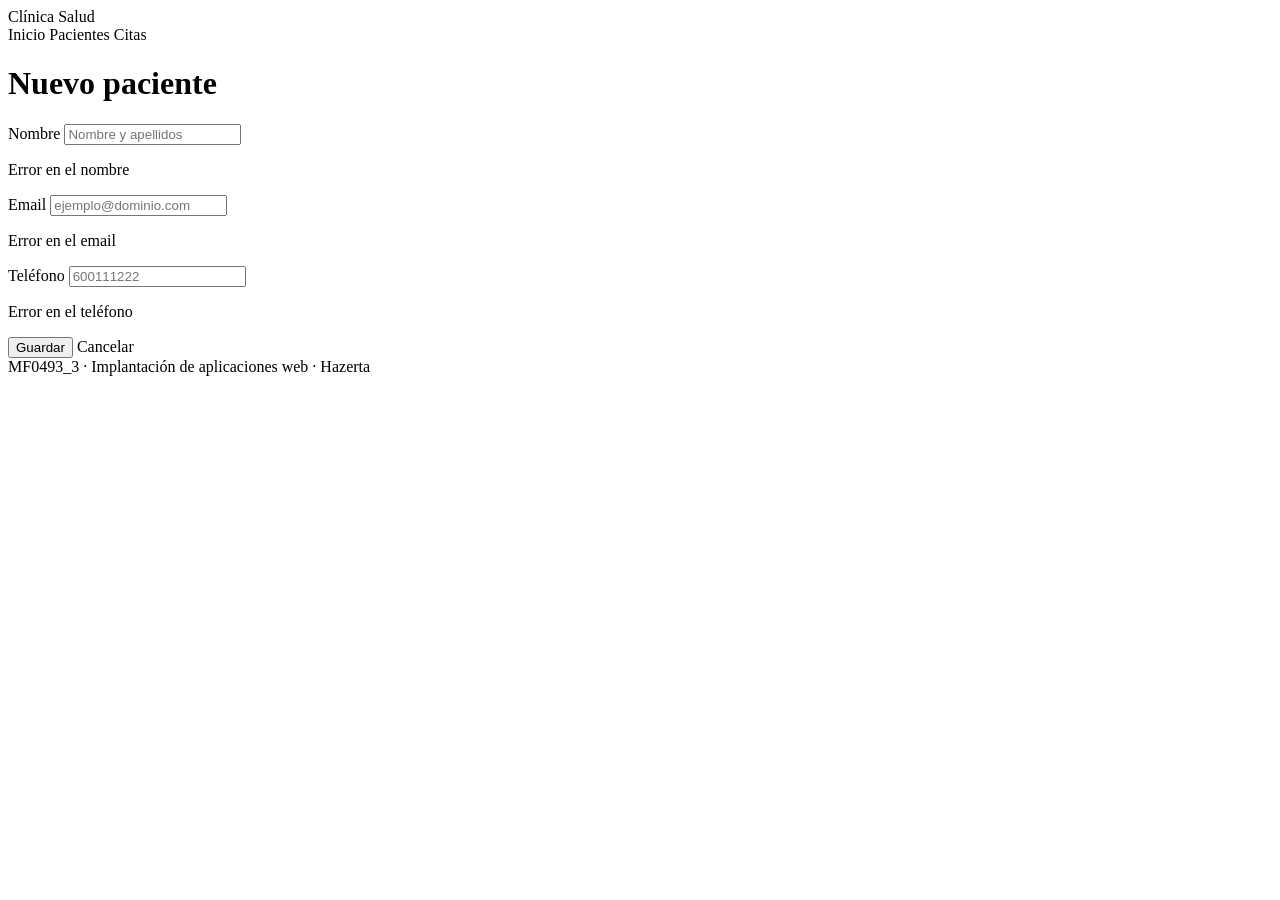
<file: src/main/resources/templates/pacientes/formulario.html>
<!DOCTYPE html>
<html lang="es" xmlns:th="http://www.thymeleaf.org">
<head>
    <meta charset="UTF-8">
    <meta name="viewport" content="width=device-width, initial-scale=1">
    <title>Paciente · Clínica Salud</title>
    <link rel="stylesheet" th:href="@{/css/estilos.css}">
</head>
<body>
<header>
    <div class="marca">Clínica Salud</div>
    <nav>
        <a th:href="@{/}">Inicio</a>
        <a th:href="@{/pacientes}">Pacientes</a>
        <a th:href="@{/citas}">Citas</a>
    </nav>
</header>

<main class="contenedor">
    <h1 th:text="${paciente.id == null ? 'Nuevo paciente' : 'Editar paciente'}">Nuevo paciente</h1>

    <form class="formulario" th:action="@{/pacientes/guardar}" th:object="${paciente}" method="post">
        <input type="hidden" th:field="*{id}">

        <div class="campo">
            <label for="nombre">Nombre</label>
            <input type="text" id="nombre" th:field="*{nombre}" placeholder="Nombre y apellidos">
            <p class="error" th:if="${errores != null and errores['nombre'] != null}"
               th:text="${errores['nombre']}">Error en el nombre</p>
        </div>

        <div class="campo">
            <label for="email">Email</label>
            <input type="text" id="email" th:field="*{email}" placeholder="ejemplo@dominio.com">
            <p class="error" th:if="${errores != null and errores['email'] != null}"
               th:text="${errores['email']}">Error en el email</p>
        </div>

        <div class="campo">
            <label for="telefono">Teléfono</label>
            <input type="text" id="telefono" th:field="*{telefono}" placeholder="600111222">
            <p class="error" th:if="${errores != null and errores['telefono'] != null}"
               th:text="${errores['telefono']}">Error en el teléfono</p>
        </div>

        <div class="botones-formulario">
            <button type="submit">Guardar</button>
            <a class="boton secundario" th:href="@{/pacientes}">Cancelar</a>
        </div>
    </form>
</main>

<footer>MF0493_3 · Implantación de aplicaciones web · Hazerta</footer>
</body>
</html>
</file>
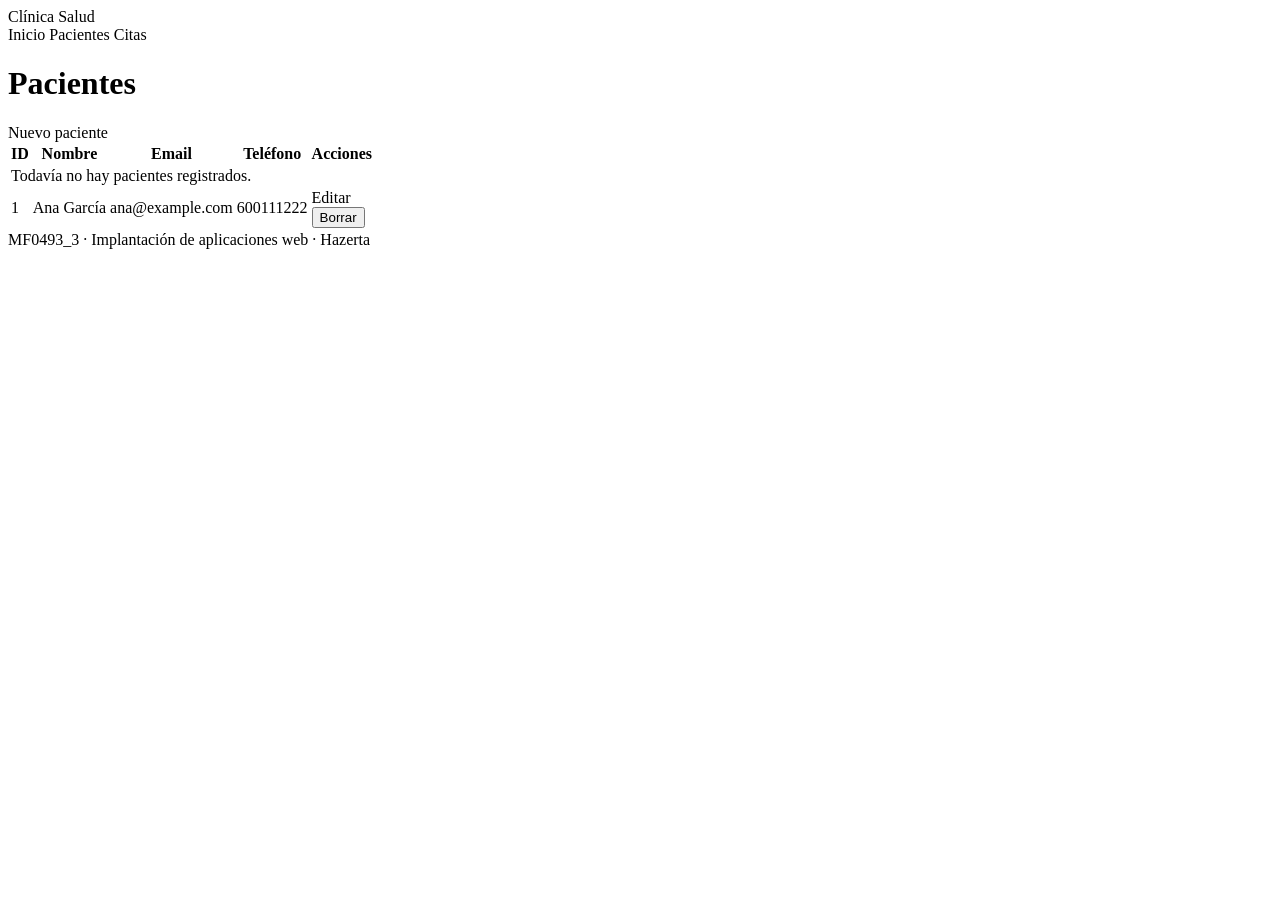
<file: src/main/resources/templates/pacientes/lista.html>
<!DOCTYPE html>
<html lang="es" xmlns:th="http://www.thymeleaf.org">
<head>
    <meta charset="UTF-8">
    <meta name="viewport" content="width=device-width, initial-scale=1">
    <title>Pacientes · Clínica Salud</title>
    <link rel="stylesheet" th:href="@{/css/estilos.css}">
</head>
<body>
<header>
    <div class="marca">Clínica Salud</div>
    <nav>
        <a th:href="@{/}">Inicio</a>
        <a th:href="@{/pacientes}">Pacientes</a>
        <a th:href="@{/citas}">Citas</a>
    </nav>
</header>

<main class="contenedor">
    <div class="cabecera-listado">
        <h1>Pacientes</h1>
        <a class="boton" th:href="@{/pacientes/nuevo}">Nuevo paciente</a>
    </div>

    <div class="aviso" th:if="${mensaje}" th:text="${mensaje}"></div>

    <table>
        <thead>
        <tr>
            <th>ID</th>
            <th>Nombre</th>
            <th>Email</th>
            <th>Teléfono</th>
            <th>Acciones</th>
        </tr>
        </thead>
        <tbody>
        <tr th:if="${#lists.isEmpty(pacientes)}">
            <td colspan="5" class="vacio">Todavía no hay pacientes registrados.</td>
        </tr>
        <tr th:each="p : ${pacientes}">
            <td th:text="${p.id}">1</td>
            <td th:text="${p.nombre}">Ana García</td>
            <td th:text="${p.email}">ana@example.com</td>
            <td th:text="${p.telefono}">600111222</td>
            <td>
                <div class="acciones-fila">
                    <a class="enlace" th:href="@{/pacientes/editar/{id}(id=${p.id})}">Editar</a>
                    <form th:action="@{/pacientes/borrar/{id}(id=${p.id})}" method="post"
                          onsubmit="return confirm('¿Seguro que quieres borrar este paciente y todas sus citas?');">
                        <button type="submit" class="peligro">Borrar</button>
                    </form>
                </div>
            </td>
        </tr>
        </tbody>
    </table>
</main>

<footer>MF0493_3 · Implantación de aplicaciones web · Hazerta</footer>
</body>
</html>
</file>
